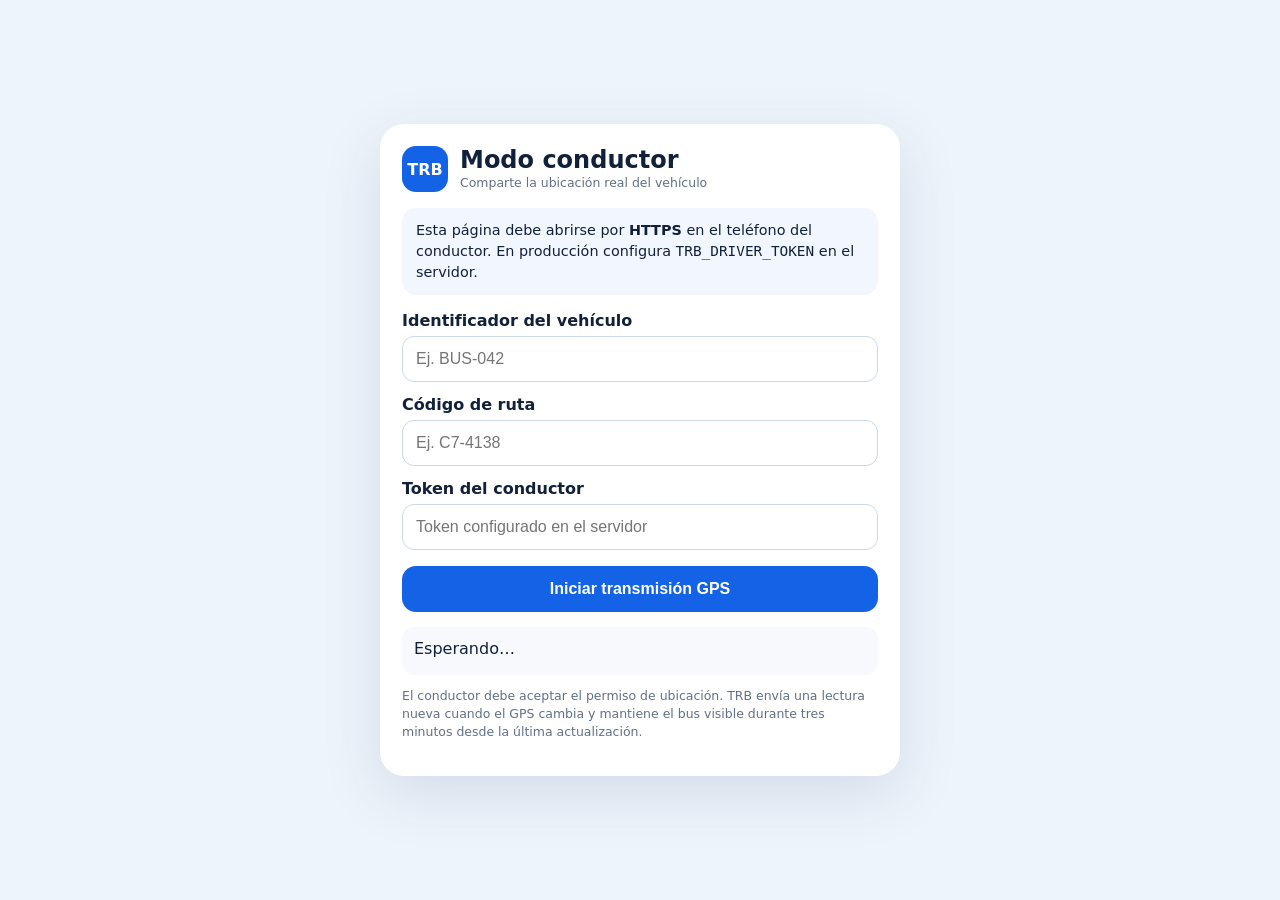
<file: driver.html>
<!doctype html>
<html lang="es">
<head>
  <meta charset="utf-8" />
  <meta name="viewport" content="width=device-width,initial-scale=1,viewport-fit=cover" />
  <meta name="theme-color" content="#1463e6" />
  <title>TRB Conductor · GPS</title>
  <style>
    :root{font-family:Inter,system-ui,sans-serif;color:#12213a;background:#eef4fb}*{box-sizing:border-box}body{margin:0;min-height:100vh;display:grid;place-items:center;padding:18px}.card{width:min(520px,100%);background:#fff;border-radius:24px;padding:22px;box-shadow:0 18px 60px #173a6a20}.brand{display:flex;gap:12px;align-items:center}.brand b{font-size:1.5rem}.logo{width:46px;height:46px;border-radius:14px;background:#1463e6;color:#fff;display:grid;place-items:center;font-weight:900}.notice{padding:12px 14px;background:#f1f6ff;border-radius:14px;margin:16px 0;font-size:.9rem;line-height:1.45}label{display:block;font-weight:800;margin:13px 0 6px}input{width:100%;padding:13px;border:1px solid #ccd8e8;border-radius:12px;font-size:1rem}button{width:100%;border:0;border-radius:14px;padding:14px;font-weight:900;font-size:1rem;margin-top:16px;cursor:pointer}.start{background:#1463e6;color:#fff}.stop{background:#e11d48;color:#fff}.status{margin-top:15px;padding:12px;border-radius:12px;background:#f7f9fc;min-height:48px}.small{font-size:.78rem;color:#637087;line-height:1.45}.coords{font-family:ui-monospace,monospace;font-size:.8rem;word-break:break-word}
  </style>
</head>
<body>
  <main class="card">
    <div class="brand"><div class="logo">TRB</div><div><b>Modo conductor</b><div class="small">Comparte la ubicación real del vehículo</div></div></div>
    <div class="notice">Esta página debe abrirse por <b>HTTPS</b> en el teléfono del conductor. En producción configura <code>TRB_DRIVER_TOKEN</code> en el servidor.</div>
    <label for="vehicleId">Identificador del vehículo</label><input id="vehicleId" placeholder="Ej. BUS-042" autocomplete="off" />
    <label for="routeCode">Código de ruta</label><input id="routeCode" placeholder="Ej. C7-4138" autocomplete="off" />
    <label for="token">Token del conductor</label><input id="token" type="password" placeholder="Token configurado en el servidor" autocomplete="off" />
    <button id="start" class="start">Iniciar transmisión GPS</button>
    <button id="stop" class="stop" hidden>Detener transmisión</button>
    <div id="status" class="status">Esperando…</div>
    <p class="small">El conductor debe aceptar el permiso de ubicación. TRB envía una lectura nueva cuando el GPS cambia y mantiene el bus visible durante tres minutos desde la última actualización.</p>
  </main>
<script>
const $=id=>document.getElementById(id);let watchId=null,lastSent=0;
['vehicleId','routeCode','token'].forEach(id=>{const el=$(id);el.value=localStorage.getItem('trb-driver-'+id)||'';el.addEventListener('input',()=>localStorage.setItem('trb-driver-'+id,el.value));});
function status(text,ok=false){$('status').innerHTML=(ok?'✅ ':'')+text;}
async function send(position){const now=Date.now();if(now-lastSent<3000)return;lastSent=now;const c=position.coords;const body={vehicleId:$('vehicleId').value.trim(),driverId:$('vehicleId').value.trim(),routeCode:$('routeCode').value.trim().toUpperCase(),lat:c.latitude,lng:c.longitude,bearing:c.heading||0,speed:c.speed||0,accuracy:c.accuracy||0};try{const r=await fetch('api/vehicles/location',{method:'POST',headers:{'Content-Type':'application/json','X-TRB-Driver-Token':$('token').value},body:JSON.stringify(body)});const p=await r.json();if(!r.ok)throw new Error(p.error||'No se pudo enviar');status(`<b>Transmitiendo ${body.routeCode}</b><div class="coords">${body.lat.toFixed(6)}, ${body.lng.toFixed(6)} · precisión ${Math.round(body.accuracy)} m</div>`,true);}catch(e){status('Error: '+e.message);}}
$('start').onclick=()=>{if(!$('vehicleId').value.trim()||!$('routeCode').value.trim())return status('Completa vehículo y ruta.');if(!navigator.geolocation)return status('Este navegador no tiene geolocalización.');watchId=navigator.geolocation.watchPosition(send,e=>status('GPS: '+e.message),{enableHighAccuracy:true,maximumAge:2000,timeout:15000});$('start').hidden=true;$('stop').hidden=false;status('Solicitando GPS…');};
$('stop').onclick=()=>{if(watchId!==null)navigator.geolocation.clearWatch(watchId);watchId=null;$('start').hidden=false;$('stop').hidden=true;status('Transmisión detenida.');};
</script>
</body></html>
</file>
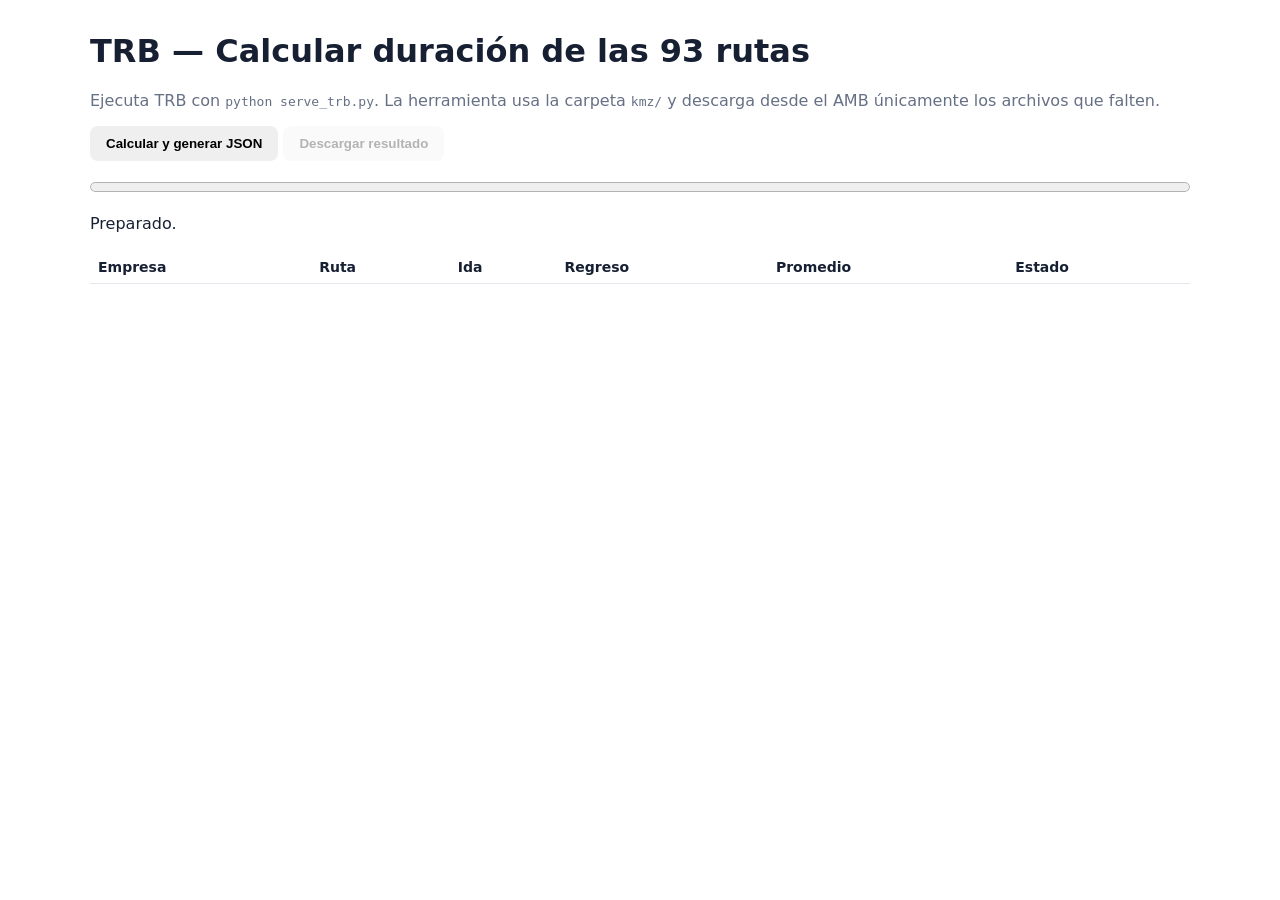
<file: tools/generar_tiempos_trb.html>
<!doctype html>
<html lang="es">
<head>
  <meta charset="utf-8">
  <meta name="viewport" content="width=device-width,initial-scale=1">
  <title>TRB — Generar tiempos de rutas</title>
  <style>
    body{font-family:system-ui,sans-serif;max-width:1100px;margin:32px auto;padding:0 18px;color:#172033}
    button{padding:10px 16px;border:0;border-radius:8px;cursor:pointer;font-weight:700}
    progress{width:100%;height:20px;margin:16px 0}.muted{color:#667085}.ok{color:#087443}.error{color:#b42318}
    table{width:100%;border-collapse:collapse;margin-top:18px;font-size:14px}th,td{padding:8px;border-bottom:1px solid #e4e7ec;text-align:left}
  </style>
</head>
<body>
  <h1>TRB — Calcular duración de las 93 rutas</h1>
  <p class="muted">Ejecuta TRB con <code>python serve_trb.py</code>. La herramienta usa la carpeta <code>kmz/</code> y descarga desde el AMB únicamente los archivos que falten.</p>
  <button id="run">Calcular y generar JSON</button>
  <button id="download" disabled>Descargar resultado</button>
  <progress id="progress" value="0" max="93"></progress>
  <div id="status">Preparado.</div>
  <table><thead><tr><th>Empresa</th><th>Ruta</th><th>Ida</th><th>Regreso</th><th>Promedio</th><th>Estado</th></tr></thead><tbody id="rows"></tbody></table>

  <script src="../vendor/jszip.min.js"></script>
  <script src="../trb_motor_rutas.js"></script>
  <script>
    let output = null;
    const status = document.querySelector('#status');
    const progress = document.querySelector('#progress');
    const rows = document.querySelector('#rows');
    document.querySelector('#run').addEventListener('click', async () => {
      rows.innerHTML = ''; output = null; document.querySelector('#download').disabled = true;
      try {
        const catalog = await fetch('../data/trb_catalogo_rutas.json').then(r => { if(!r.ok) throw new Error(`Catálogo HTTP ${r.status}`); return r.json(); });
        progress.max = catalog.rutas.length;
        output = await TRBRouteEngine.processCatalog(catalog, {
          onProgress: ({completed,total,item,result}) => {
            progress.value = completed;
            status.textContent = `Procesadas ${completed} de ${total}: ${item.empresa} ${item.ruta}`;
            const metrics = result?.duracion_estimada;
            const directions = metrics?.directions || [];
            const ida = directions.find(d => d.direction === 'ida') || directions[0];
            const regreso = directions.find(d => d.direction === 'regreso') || directions[1];
            const tr = document.createElement('tr');
            tr.innerHTML = `<td>${item.empresa}</td><td>${item.ruta}</td><td>${ida ? `${ida.distanceKm} km / ${ida.durationMinutes} min` : '—'}</td><td>${regreso ? `${regreso.distanceKm} km / ${regreso.durationMinutes} min` : '—'}</td><td>${metrics?.averageDurationMinutes ?? '—'} min</td><td class="${result?.error ? 'error':'ok'}">${result?.error || 'OK'}</td>`;
            rows.appendChild(tr);
          }
        });
        status.textContent = `Listo: ${output.rutas.filter(r => !r.error).length} rutas calculadas.`;
        document.querySelector('#download').disabled = false;
      } catch (error) { status.textContent = error.message; status.className = 'error'; }
    });
    document.querySelector('#download').addEventListener('click', () => output && TRBRouteEngine.downloadJson(output));
  </script>
</body>
</html>
</file>
